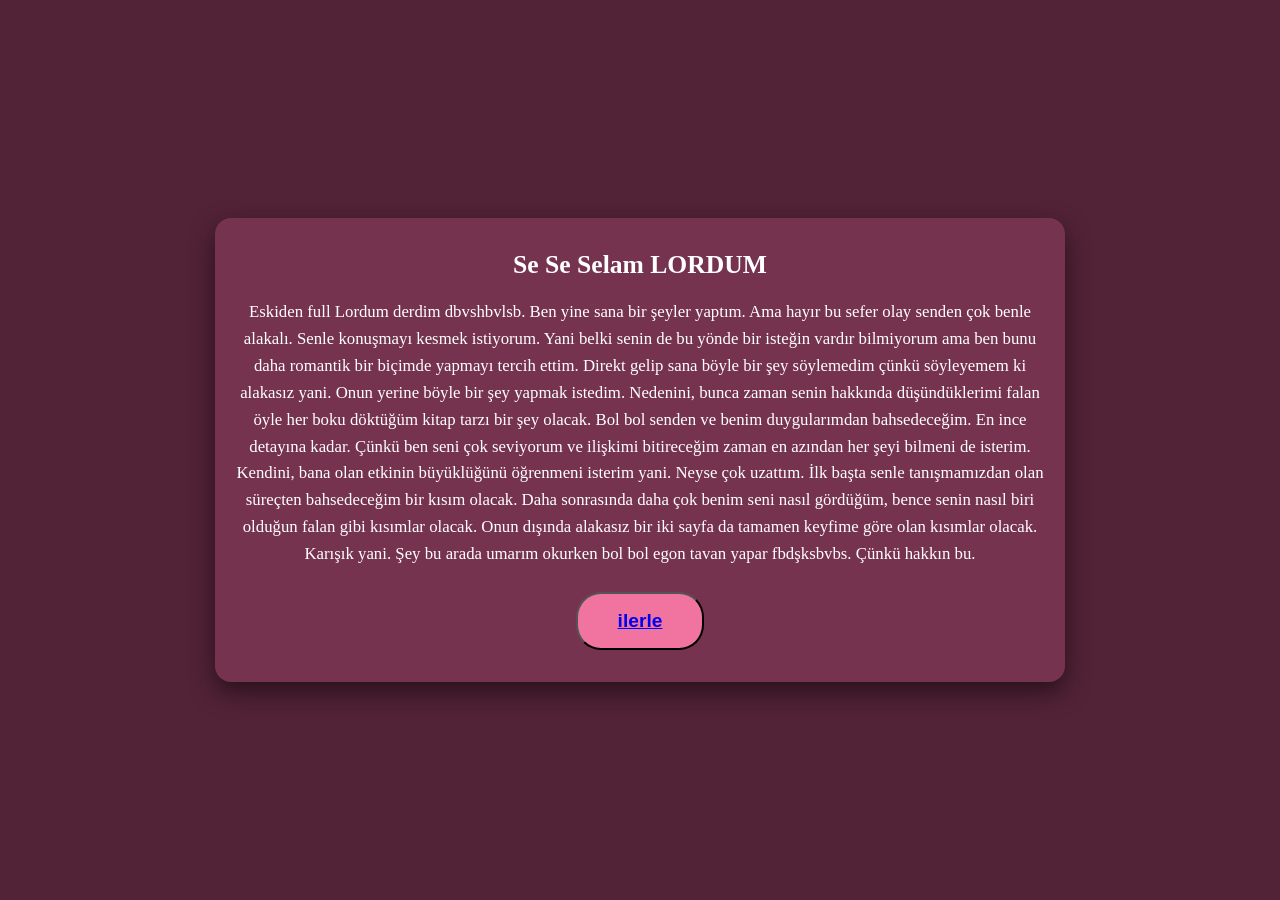
<file: index.html>
<!DOCTYPE html>
<html lang="en">
<head>
    <meta charset="UTF-8">
    <meta name="viewport" content="width=device-width, initial-scale=1.0">
    <title>Giriş</title>
    <link rel="stylesheet" href="index.css">
</head>
<body>
    <div class="main-container">
        <div class="merkez-box">
            <h1>Se Se Selam LORDUM</h1>
            <p>
                Eskiden full Lordum derdim dbvshbvlsb.
                Ben yine sana bir şeyler yaptım. Ama hayır bu sefer
                olay senden çok benle alakalı. Senle konuşmayı kesmek istiyorum.
                Yani belki senin de bu yönde bir isteğin vardır bilmiyorum ama ben 
                bunu daha romantik bir biçimde yapmayı tercih ettim. Direkt gelip sana 
                böyle bir şey söylemedim çünkü söyleyemem ki alakasız yani. Onun yerine 
                böyle bir şey yapmak istedim. Nedenini, bunca zaman senin hakkında 
                düşündüklerimi falan öyle her boku döktüğüm kitap tarzı bir şey olacak.
                Bol bol senden ve benim duygularımdan bahsedeceğim. En ince detayına kadar.
                Çünkü ben seni çok seviyorum ve ilişkimi bitireceğim zaman en azından her şeyi
                bilmeni de isterim. Kendini, bana olan etkinin büyüklüğünü öğrenmeni isterim yani.
                Neyse çok uzattım. İlk başta senle tanışmamızdan olan süreçten bahsedeceğim 
                bir kısım olacak. Daha sonrasında daha çok benim seni nasıl gördüğüm, bence senin
                nasıl biri olduğun falan gibi kısımlar olacak. Onun dışında alakasız bir iki sayfa da 
                tamamen keyfime göre olan kısımlar olacak. Karışık yani. 
                Şey bu arada umarım okurken bol bol egon tavan yapar fbdşksbvbs. Çünkü hakkın bu. 
            </p>
                <button class="devam-btn">
                    <a href="anaHikaye.html">ilerle</a>
                </button>
        </div>
    </div>
</body>
</html>
</file>
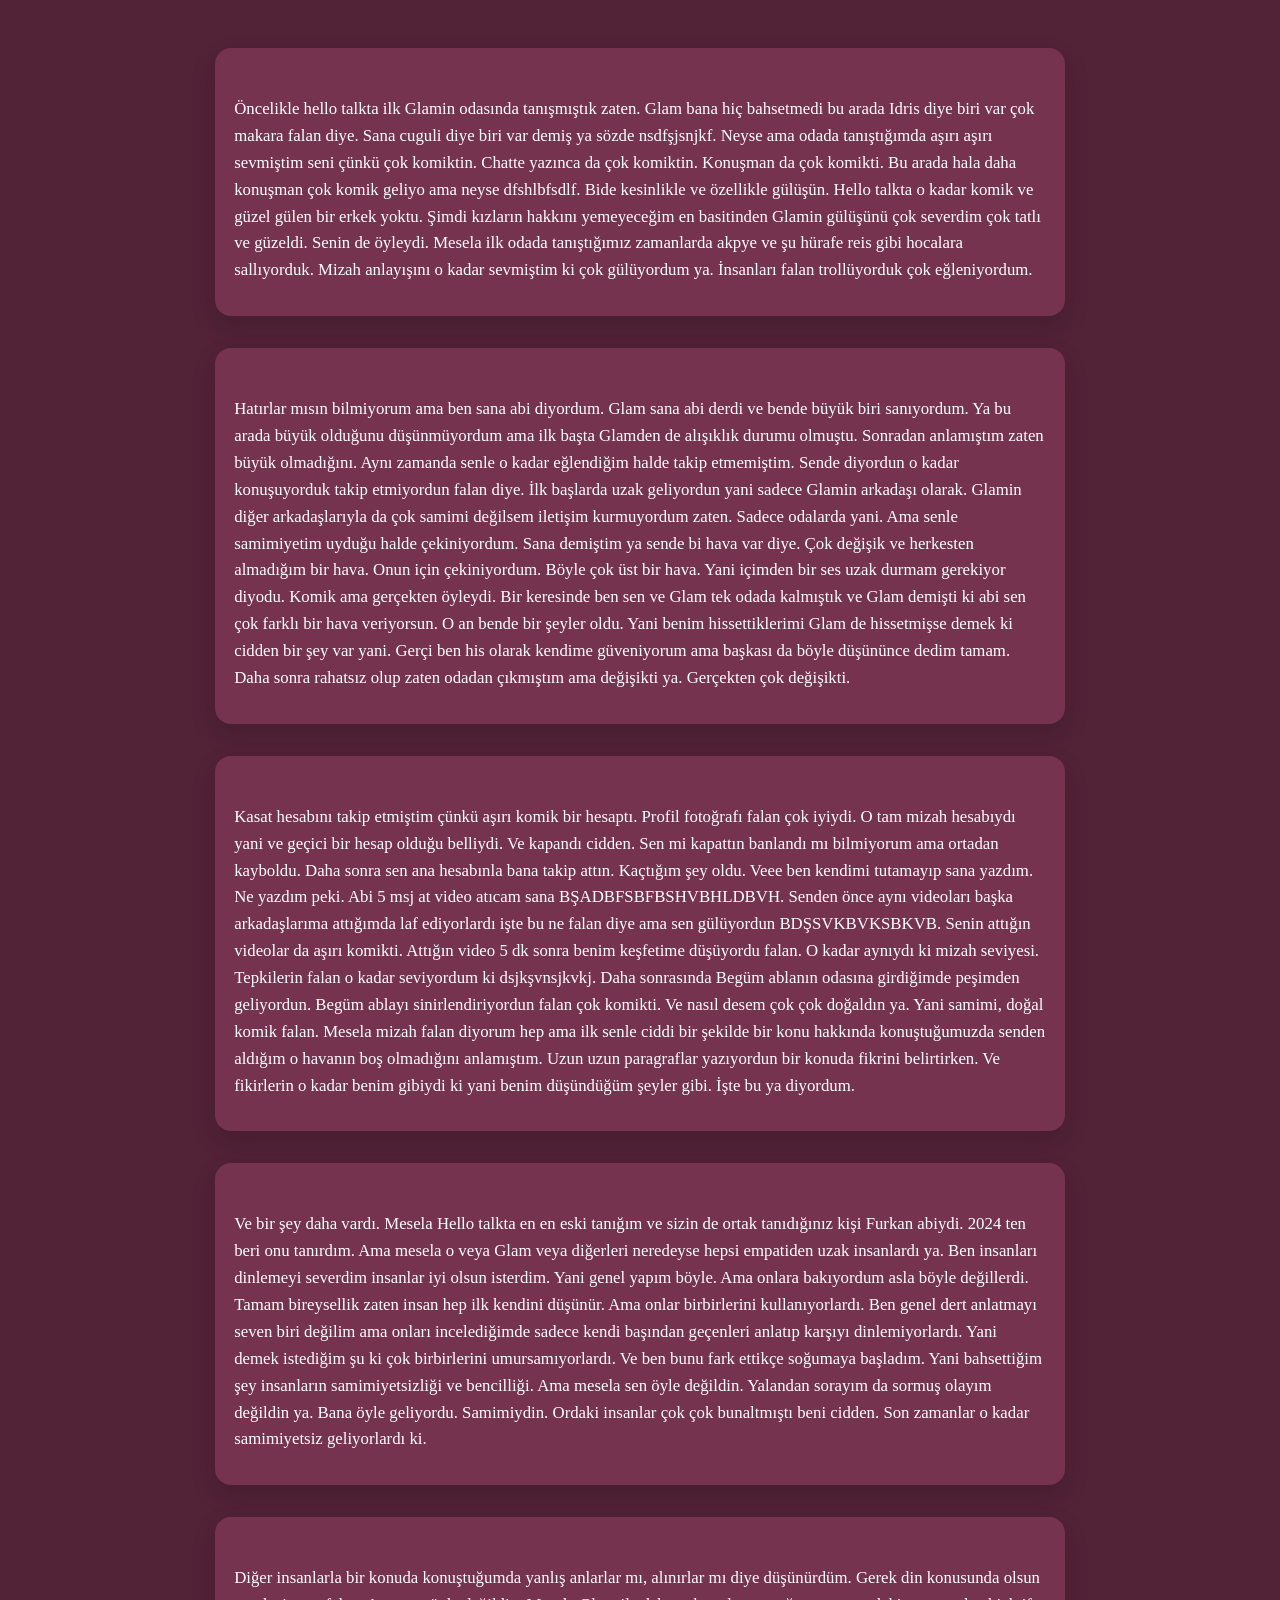
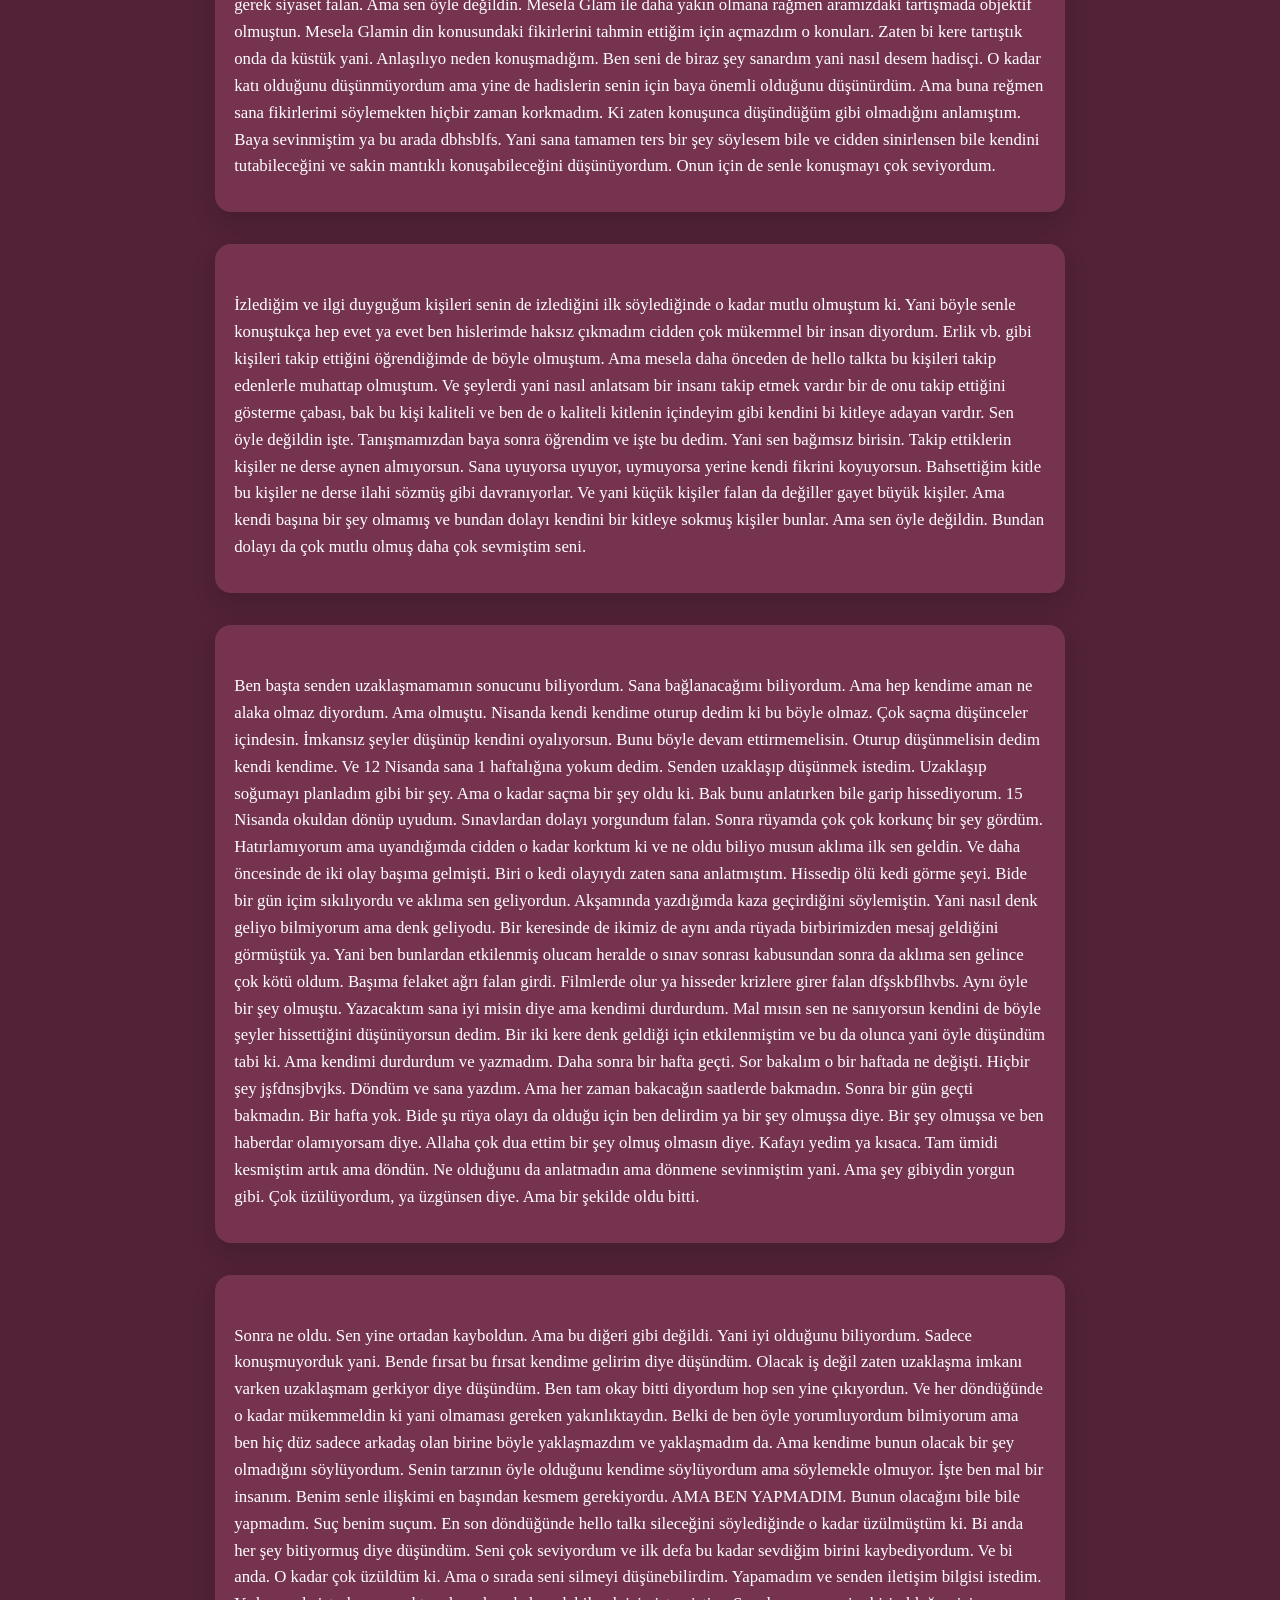
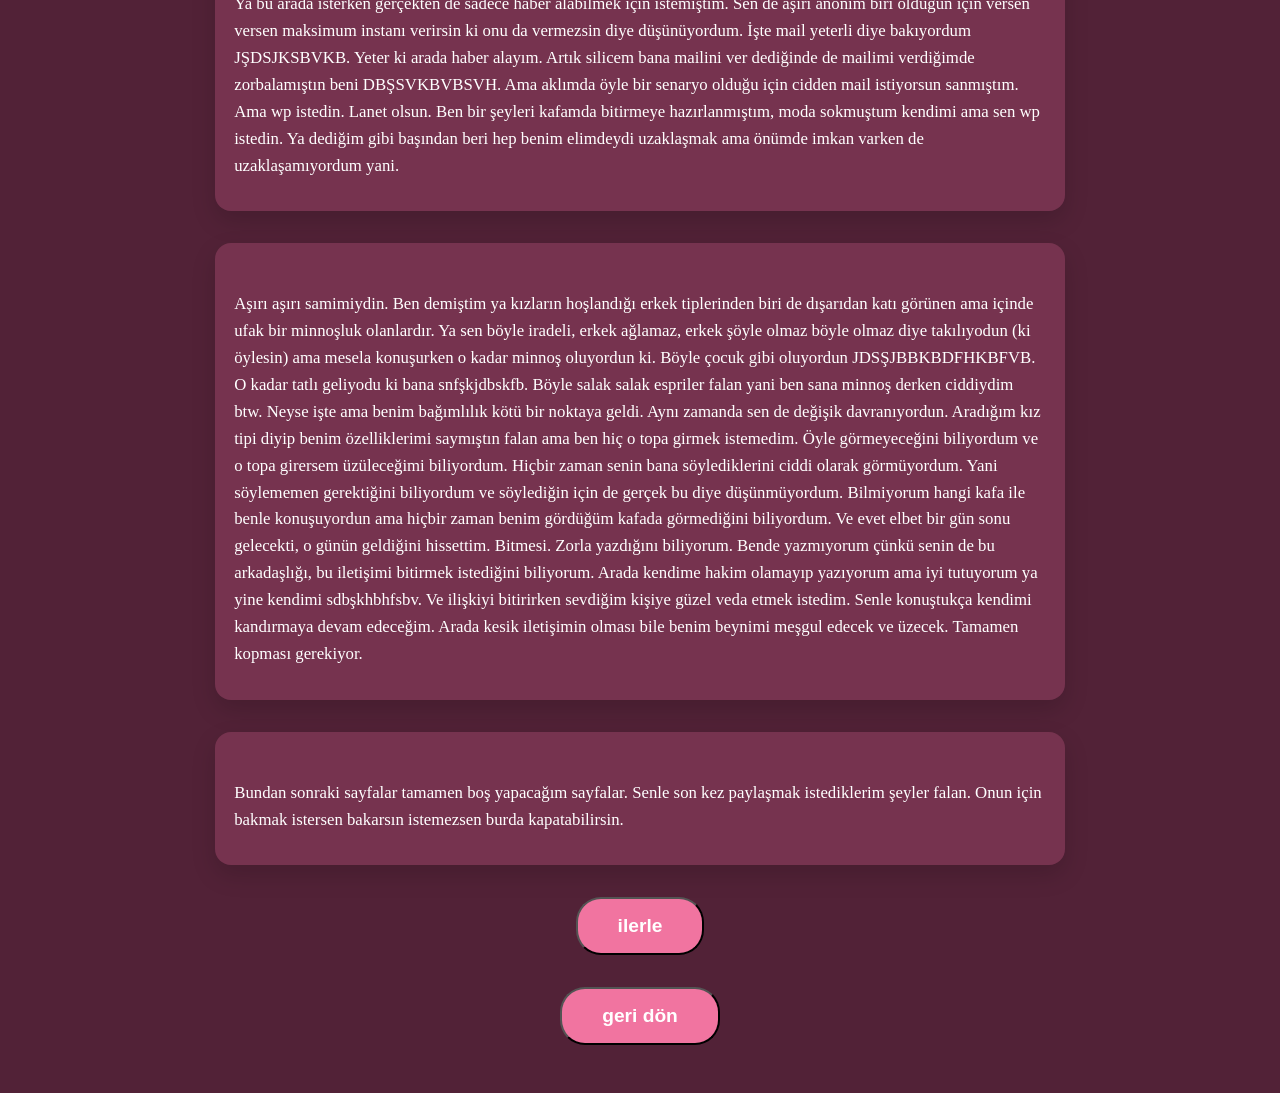
<file: anaHikaye.html>
<!DOCTYPE html>
<html lang="en">
<head>
    <meta charset="UTF-8">
    <meta name="viewport" content="width=device-width, initial-scale=1.0">
    <title>Hikaye</title>
    <link rel="stylesheet" href="anaHikaye.css">
</head>
<body>
    <div class="hikaye-sayfa">
        <div class="hikaye-box">
            <h2></h2>
            <p>
                Öncelikle hello talkta ilk Glamin odasında tanışmıştık zaten.
                Glam bana hiç bahsetmedi bu arada Idris diye biri var çok makara falan diye.
                Sana cuguli diye biri var demiş ya sözde nsdfşjsnjkf. Neyse ama odada tanıştığımda 
                aşırı aşırı sevmiştim seni çünkü çok komiktin. Chatte yazınca da çok komiktin. 
                Konuşman da çok komikti. Bu arada hala daha konuşman çok komik geliyo ama neyse dfshlbfsdlf.
                Bide kesinlikle ve özellikle gülüşün. Hello talkta o kadar komik ve güzel gülen 
                bir erkek yoktu. Şimdi kızların hakkını yemeyeceğim en basitinden Glamin gülüşünü 
                çok severdim çok tatlı ve güzeldi. Senin de öyleydi. Mesela ilk odada tanıştığımız 
                zamanlarda akpye ve şu hürafe reis gibi hocalara sallıyorduk. Mizah anlayışını o kadar
                sevmiştim ki çok gülüyordum ya. İnsanları falan trollüyorduk çok eğleniyordum.
            </p>
        </div>
        <div class="hikaye-box">
            <h2></h2>
            <p>
                Hatırlar mısın bilmiyorum ama ben sana abi diyordum. Glam sana abi derdi ve bende 
                büyük biri sanıyordum. Ya bu arada büyük olduğunu düşünmüyordum ama ilk başta Glamden de 
                alışıklık durumu olmuştu. Sonradan anlamıştım zaten büyük olmadığını. Aynı zamanda senle 
                o kadar eğlendiğim halde takip etmemiştim. Sende diyordun o kadar konuşuyorduk takip etmiyordun falan
                diye. İlk başlarda uzak geliyordun yani sadece Glamin arkadaşı olarak. Glamin diğer arkadaşlarıyla da 
                çok samimi değilsem iletişim kurmuyordum zaten. Sadece odalarda yani. Ama senle samimiyetim uyduğu halde 
                çekiniyordum. Sana demiştim ya sende bi hava var diye. Çok değişik ve herkesten almadığım bir hava. 
                Onun için çekiniyordum. Böyle çok üst bir hava. Yani içimden bir ses uzak durmam gerekiyor diyodu. Komik ama 
                gerçekten öyleydi. Bir keresinde ben sen ve Glam tek odada kalmıştık ve Glam demişti ki abi sen çok farklı bir 
                hava veriyorsun. O an bende bir şeyler oldu. Yani benim hissettiklerimi Glam de hissetmişse demek ki cidden bir 
                şey var yani. Gerçi ben his olarak kendime güveniyorum ama başkası da böyle düşününce dedim tamam. Daha sonra rahatsız
                olup zaten odadan çıkmıştım ama değişikti ya. Gerçekten çok değişikti. 
            </p>
        </div>
        <div class="hikaye-box">
            <h2></h2>
            <p>
                Kasat hesabını takip etmiştim çünkü aşırı komik bir hesaptı. Profil fotoğrafı falan çok iyiydi.
                O tam mizah hesabıydı yani ve geçici bir hesap olduğu belliydi. Ve kapandı cidden. Sen mi kapattın 
                banlandı mı bilmiyorum ama ortadan kayboldu. Daha sonra sen ana hesabınla bana takip attın. Kaçtığım şey oldu.
                Veee ben kendimi tutamayıp sana yazdım. Ne yazdım peki. Abi 5 msj at video atıcam sana BŞADBFSBFBSHVBHLDBVH.
                Senden önce aynı videoları başka arkadaşlarıma attığımda laf ediyorlardı işte bu ne falan diye ama sen
                gülüyordun BDŞSVKBVKSBKVB. Senin attığın videolar da aşırı komikti. Attığın video 5 dk sonra benim keşfetime düşüyordu falan.
                O kadar aynıydı ki mizah seviyesi. Tepkilerin falan o kadar seviyordum ki dsjkşvnsjkvkj. Daha sonrasında Begüm ablanın odasına 
                girdiğimde peşimden geliyordun. Begüm ablayı sinirlendiriyordun falan çok komikti. Ve nasıl desem 
                çok çok doğaldın ya. Yani samimi, doğal komik falan. Mesela mizah falan diyorum hep ama ilk senle ciddi bir şekilde bir konu 
                hakkında konuştuğumuzda senden aldığım o havanın boş olmadığını anlamıştım. Uzun uzun paragraflar yazıyordun bir konuda fikrini
                belirtirken. Ve fikirlerin o kadar benim gibiydi ki yani benim düşündüğüm şeyler gibi. İşte bu ya diyordum. 
            </p>
        </div>
        <div class="hikaye-box">
                <h2></h2>
                <p>
                    Ve bir şey daha vardı. Mesela Hello talkta en en eski tanığım ve sizin de ortak tanıdığınız kişi Furkan abiydi. 2024 ten beri 
                    onu tanırdım. Ama mesela o veya Glam veya diğerleri neredeyse hepsi empatiden uzak insanlardı ya. Ben insanları dinlemeyi severdim 
                    insanlar iyi olsun isterdim. Yani genel yapım böyle. Ama onlara bakıyordum asla böyle değillerdi. Tamam bireysellik zaten insan hep ilk
                    kendini düşünür. Ama onlar birbirlerini kullanıyorlardı. Ben genel dert anlatmayı seven biri değilim ama onları incelediğimde sadece 
                    kendi başından geçenleri anlatıp karşıyı dinlemiyorlardı. Yani demek istediğim şu ki çok birbirlerini umursamıyorlardı. Ve ben bunu fark ettikçe 
                    soğumaya başladım. Yani bahsettiğim şey insanların samimiyetsizliği ve bencilliği. Ama mesela sen öyle değildin. Yalandan sorayım da sormuş olayım 
                    değildin ya. Bana öyle geliyordu. Samimiydin. Ordaki insanlar çok çok bunaltmıştı beni cidden. Son zamanlar o kadar samimiyetsiz geliyorlardı ki. 
                </p>
            </div>
            <div class="hikaye-box">
                <h2></h2>
                <p>
                    Diğer insanlarla bir konuda konuştuğumda yanlış anlarlar mı, alınırlar mı diye düşünürdüm. Gerek din konusunda olsun gerek siyaset falan.
                    Ama sen öyle değildin. Mesela Glam ile daha yakın olmana rağmen aramızdaki tartışmada objektif olmuştun. Mesela Glamin din konusundaki 
                    fikirlerini tahmin ettiğim için açmazdım o konuları. Zaten bi kere tartıştık onda da küstük yani. Anlaşılıyo neden konuşmadığım. Ben seni de 
                    biraz şey sanardım yani nasıl desem hadisçi. O kadar katı olduğunu düşünmüyordum ama yine de hadislerin senin için baya önemli olduğunu düşünürdüm.
                    Ama buna reğmen sana fikirlerimi söylemekten hiçbir zaman korkmadım. Ki zaten konuşunca düşündüğüm gibi olmadığını anlamıştım. Baya sevinmiştim ya bu arada dbhsblfs.
                    Yani sana tamamen ters bir şey söylesem bile ve cidden sinirlensen bile kendini tutabileceğini ve sakin mantıklı konuşabileceğini düşünüyordum.
                    Onun için de senle konuşmayı çok seviyordum.  
                </p>
            </div>
            <div class="hikaye-box">
                <h2></h2>
                <p>
                    İzlediğim ve ilgi duyguğum kişileri senin de izlediğini ilk söylediğinde o kadar mutlu olmuştum ki. Yani böyle senle konuştukça hep evet ya evet ben 
                    hislerimde haksız çıkmadım cidden çok mükemmel bir insan diyordum. Erlik vb. gibi kişileri takip ettiğini öğrendiğimde de böyle olmuştum. 
                    Ama mesela daha önceden de hello talkta bu kişileri takip edenlerle muhattap olmuştum. Ve şeylerdi yani nasıl anlatsam bir insanı takip etmek vardır bir de 
                    onu takip ettiğini gösterme çabası, bak bu kişi kaliteli ve ben de o kaliteli kitlenin içindeyim gibi kendini bi kitleye adayan vardır. Sen öyle değildin işte. 
                    Tanışmamızdan baya sonra öğrendim ve işte bu dedim. Yani sen bağımsız birisin. Takip ettiklerin kişiler ne derse aynen almıyorsun. Sana uyuyorsa uyuyor, uymuyorsa
                    yerine kendi fikrini koyuyorsun. Bahsettiğim kitle bu kişiler ne derse ilahi sözmüş gibi davranıyorlar. Ve yani küçük kişiler falan da değiller gayet büyük kişiler. 
                    Ama kendi başına bir şey olmamış ve bundan dolayı kendini bir kitleye sokmuş kişiler bunlar. Ama sen öyle değildin. Bundan dolayı da çok mutlu olmuş daha çok sevmiştim seni.
                </p>
            </div>
            <div class="hikaye-box">
                <h2></h2>
                <p>
                    Ben başta senden uzaklaşmamamın sonucunu biliyordum. Sana bağlanacağımı biliyordum. Ama hep kendime aman ne alaka olmaz diyordum. Ama olmuştu. Nisanda kendi kendime oturup 
                    dedim ki bu böyle olmaz. Çok saçma düşünceler içindesin. İmkansız şeyler düşünüp kendini oyalıyorsun. Bunu böyle devam ettirmemelisin. Oturup düşünmelisin dedim kendi kendime.
                    Ve 12 Nisanda sana 1 haftalığına yokum dedim. Senden uzaklaşıp düşünmek istedim. Uzaklaşıp soğumayı planladım gibi bir şey. Ama o kadar saçma bir şey oldu ki. Bak bunu anlatırken
                    bile garip hissediyorum. 15 Nisanda okuldan dönüp uyudum. Sınavlardan dolayı yorgundum falan. Sonra rüyamda çok çok korkunç bir şey gördüm. Hatırlamıyorum ama uyandığımda cidden o kadar korktum ki
                    ve ne oldu biliyo musun aklıma ilk sen geldin. Ve daha öncesinde de iki olay başıma gelmişti. Biri o kedi olayıydı zaten sana anlatmıştım. Hissedip ölü kedi görme şeyi. Bide bir gün 
                    içim sıkılıyordu ve aklıma sen geliyordun. Akşamında yazdığımda kaza geçirdiğini söylemiştin. Yani nasıl denk geliyo bilmiyorum ama denk geliyodu. Bir keresinde de ikimiz de aynı anda 
                    rüyada birbirimizden mesaj geldiğini görmüştük ya. Yani ben bunlardan etkilenmiş olucam heralde o sınav sonrası kabusundan sonra da aklıma sen gelince çok kötü oldum. Başıma felaket ağrı
                    falan girdi. Filmlerde olur ya hisseder krizlere girer falan dfşskbflhvbs. Aynı öyle bir şey olmuştu. Yazacaktım sana iyi misin diye ama kendimi durdurdum. Mal mısın sen ne sanıyorsun
                    kendini de böyle şeyler hissettiğini düşünüyorsun dedim. Bir iki kere denk geldiği için etkilenmiştim ve bu da olunca yani öyle düşündüm tabi ki. Ama kendimi durdurdum ve yazmadım. Daha sonra
                    bir hafta geçti. Sor bakalım o bir haftada ne değişti. Hiçbir şey jşfdnsjbvjks. Döndüm ve sana yazdım. Ama her zaman bakacağın saatlerde bakmadın. Sonra bir gün geçti bakmadın. Bir hafta yok. 
                    Bide şu rüya olayı da olduğu için ben delirdim ya bir şey olmuşsa diye. Bir şey olmuşsa ve ben haberdar olamıyorsam diye. Allaha çok dua ettim bir şey olmuş olmasın diye. Kafayı yedim ya kısaca.
                    Tam ümidi kesmiştim artık ama döndün. Ne olduğunu da anlatmadın ama dönmene sevinmiştim yani. Ama şey gibiydin yorgun gibi. Çok üzülüyordum, ya üzgünsen diye. Ama bir şekilde oldu bitti. 
                </p>
            </div>
            <div class="hikaye-box">
                <h2></h2>
                <p>
                    Sonra ne oldu. Sen yine ortadan kayboldun. Ama bu diğeri gibi değildi. Yani iyi olduğunu biliyordum. Sadece konuşmuyorduk yani. Bende fırsat bu fırsat 
                    kendime gelirim diye düşündüm. Olacak iş değil zaten uzaklaşma imkanı varken uzaklaşmam gerkiyor diye düşündüm. Ben tam okay bitti diyordum hop sen yine çıkıyordun. Ve her döndüğünde o kadar 
                    mükemmeldin ki yani olmaması gereken yakınlıktaydın. Belki de ben öyle yorumluyordum bilmiyorum ama ben hiç düz sadece arkadaş olan birine böyle yaklaşmazdım ve yaklaşmadım da. 
                    Ama kendime bunun olacak bir şey olmadığını söylüyordum. Senin tarzının öyle olduğunu kendime söylüyordum ama söylemekle olmuyor. İşte ben mal bir insanım. Benim senle ilişkimi en başından
                    kesmem gerekiyordu. AMA BEN YAPMADIM. Bunun olacağını bile bile yapmadım. Suç benim suçum. En son döndüğünde hello talkı sileceğini söylediğinde o kadar üzülmüştüm ki. Bi anda her şey bitiyormuş
                    diye düşündüm. Seni çok seviyordum ve ilk defa bu kadar sevdiğim birini kaybediyordum. Ve bi anda. O kadar çok üzüldüm ki. Ama o sırada seni silmeyi düşünebilirdim. Yapamadım ve senden iletişim bilgisi
                    istedim. Ya bu arada isterken gerçekten de sadece haber alabilmek için istemiştim. Sen de aşırı anonim biri olduğun için versen versen maksimum instanı verirsin ki onu da vermezsin diye düşünüyordum. İşte mail
                    yeterli diye bakıyordum JŞDSJKSBVKB. Yeter ki arada haber alayım. Artık silicem bana mailini ver dediğinde de mailimi verdiğimde zorbalamıştın beni DBŞSVKBVBSVH. Ama aklımda öyle bir senaryo olduğu için cidden mail istiyorsun sanmıştım.
                    Ama wp istedin. Lanet olsun. Ben bir şeyleri kafamda bitirmeye hazırlanmıştım, moda sokmuştum kendimi ama sen wp istedin. Ya dediğim gibi başından beri hep benim elimdeydi uzaklaşmak ama önümde imkan varken de uzaklaşamıyordum yani.
                </p>
            </div>
            <div class="hikaye-box">
                <h2></h2>
                <p>
                    Aşırı aşırı samimiydin. Ben demiştim ya kızların hoşlandığı erkek tiplerinden biri de dışarıdan katı görünen ama içinde ufak bir minnoşluk olanlardır.
                    Ya sen böyle iradeli, erkek ağlamaz, erkek şöyle olmaz böyle olmaz diye takılıyodun (ki öylesin) ama mesela konuşurken o kadar minnoş oluyordun ki. Böyle çocuk gibi oluyordun JDSŞJBBKBDFHKBFVB. 
                    O kadar tatlı geliyodu ki bana snfşkjdbskfb. Böyle salak salak espriler falan yani ben sana minnoş derken ciddiydim btw.
                    Neyse işte ama benim bağımlılık kötü bir noktaya geldi. Aynı zamanda sen de değişik davranıyordun. Aradığım kız tipi diyip benim özelliklerimi saymıştın falan ama ben hiç o topa girmek istemedim. Öyle görmeyeceğini 
                    biliyordum ve o topa girersem üzüleceğimi biliyordum. Hiçbir zaman senin bana söylediklerini ciddi olarak görmüyordum. Yani söylememen gerektiğini biliyordum ve söylediğin için de gerçek bu diye düşünmüyordum. 
                    Bilmiyorum hangi kafa ile benle konuşuyordun ama hiçbir zaman benim gördüğüm kafada görmediğini biliyordum. Ve evet elbet bir gün sonu gelecekti, o günün geldiğini hissettim. Bitmesi. Zorla yazdığını biliyorum. Bende yazmıyorum
                    çünkü senin de bu arkadaşlığı, bu iletişimi bitirmek istediğini biliyorum. Arada kendime hakim olamayıp yazıyorum ama iyi tutuyorum ya yine kendimi sdbşkhbhfsbv. Ve ilişkiyi bitirirken sevdiğim kişiye güzel veda etmek istedim. 
                    Senle konuştukça kendimi kandırmaya devam edeceğim. Arada kesik iletişimin olması bile benim beynimi meşgul edecek ve üzecek. Tamamen kopması gerekiyor. 
                </p>
            </div>
            <div class="hikaye-box">
                <h2></h2>
                <p>
                    Bundan sonraki sayfalar tamamen boş yapacağım sayfalar. Senle son kez paylaşmak istediklerim şeyler falan. Onun için bakmak istersen bakarsın istemezsen burda kapatabilirsin.
                </p>
            </div>

        <button class="devam-btn">
            <a href="tavsiyeler.html">ilerle</a>
        </button>
        <button class="geri-btn">
            <a href="index.html">geri dön</a>
        </button>

    </div>
</body>
</html>
</file>
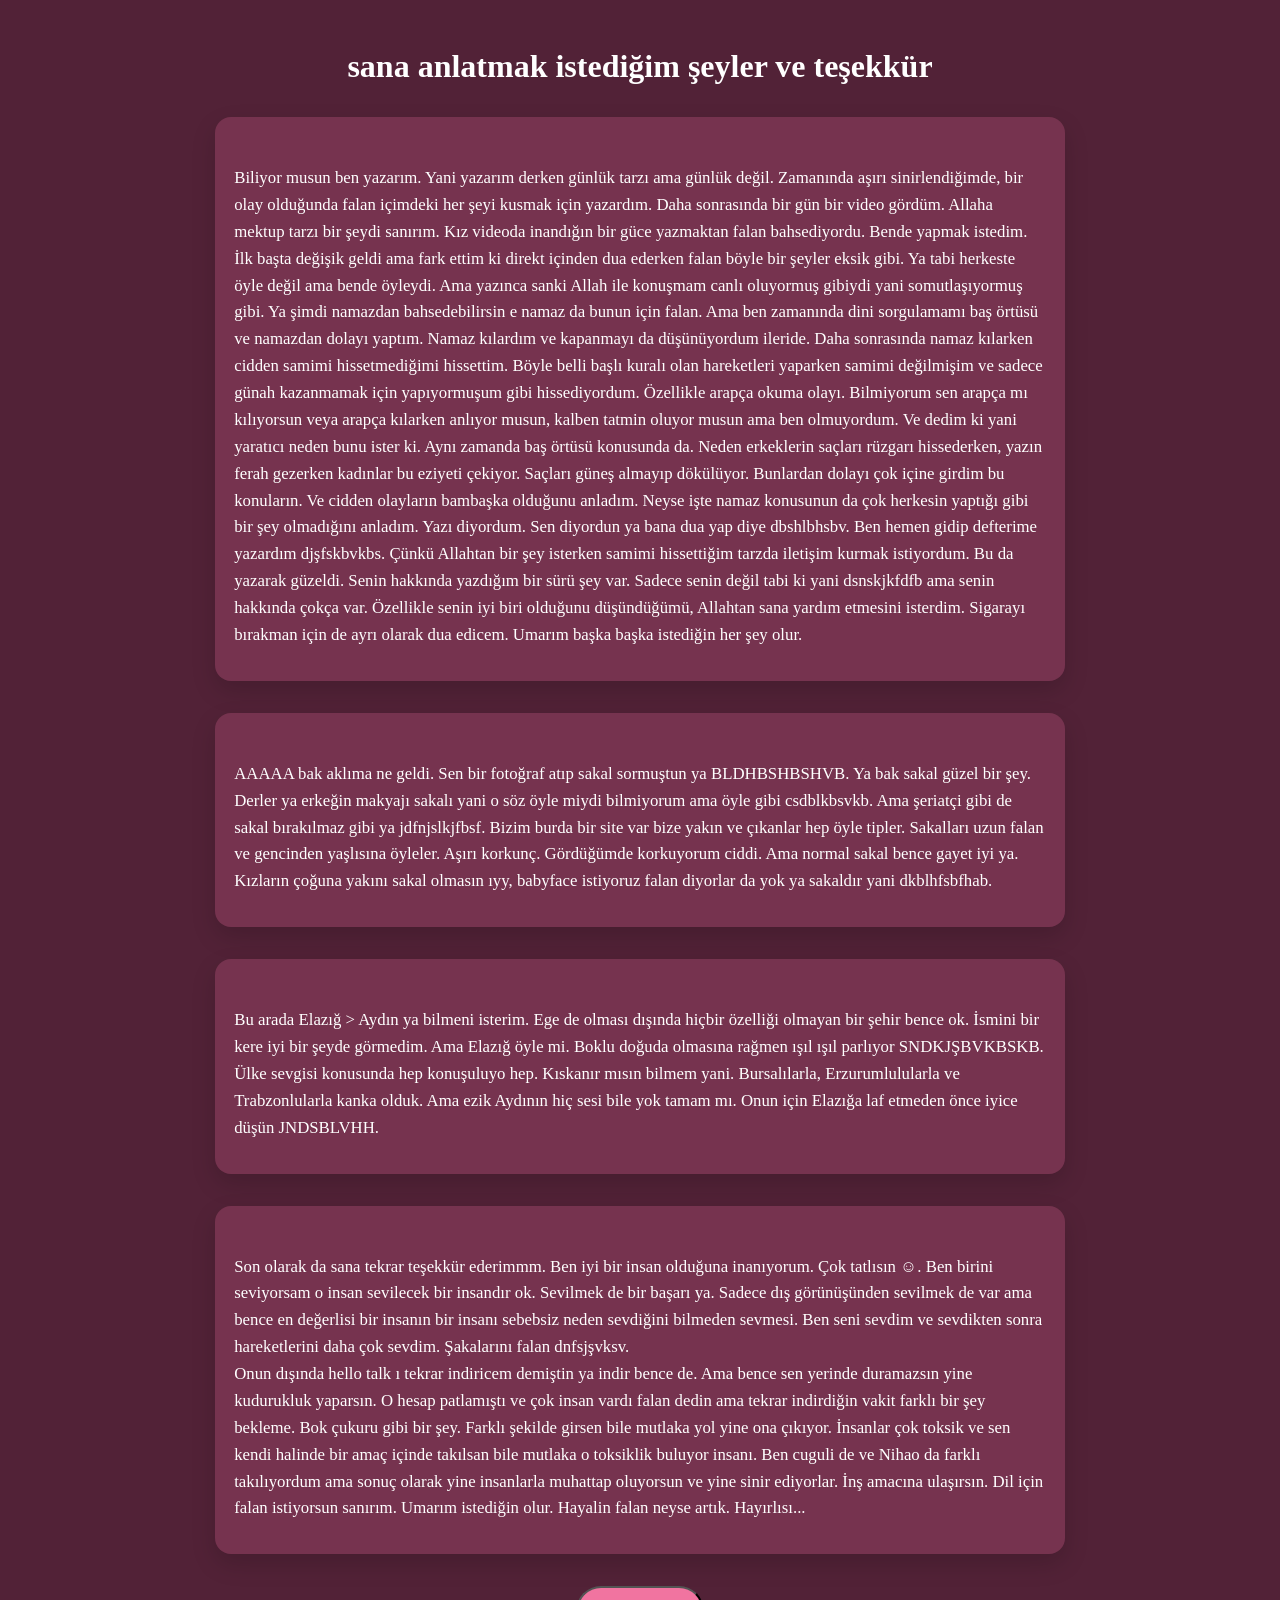
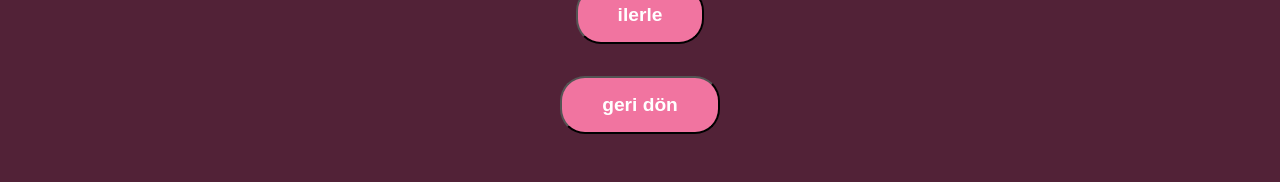
<file: anlatamadiklarim.html>
<!DOCTYPE html>
<html lang="en">
<head>
    <meta charset="UTF-8">
    <meta name="viewport" content="width=device-width, initial-scale=1.0">
    <title>anlatmalık</title>
    <link rel="stylesheet" href="anlatamadiklarim.css">
</head>
<body>
    <div class="hikaye-sayfa">
        <h1>sana anlatmak istediğim şeyler ve teşekkür</h1>
        <div class="hikaye-box">
            <h2></h2>
            <p>
                Biliyor musun ben yazarım. Yani yazarım derken günlük tarzı ama günlük değil.
                Zamanında aşırı sinirlendiğimde, bir olay olduğunda falan içimdeki her şeyi 
                kusmak için yazardım. Daha sonrasında bir gün bir video gördüm. Allaha mektup tarzı 
                bir şeydi sanırım. Kız videoda inandığın bir güce yazmaktan falan bahsediyordu.
                Bende yapmak istedim. İlk başta değişik geldi ama fark ettim ki direkt içinden dua ederken
                falan böyle bir şeyler eksik gibi. Ya tabi herkeste öyle değil ama bende öyleydi. Ama yazınca
                sanki Allah ile konuşmam canlı oluyormuş gibiydi yani somutlaşıyormuş gibi. Ya şimdi namazdan 
                bahsedebilirsin e namaz da bunun için falan. Ama ben zamanında dini sorgulamamı baş örtüsü ve 
                namazdan dolayı yaptım. Namaz kılardım ve kapanmayı da düşünüyordum ileride. Daha sonrasında 
                namaz kılarken cidden samimi hissetmediğimi hissettim. Böyle belli başlı kuralı olan hareketleri
                yaparken samimi değilmişim ve sadece günah kazanmamak için yapıyormuşum gibi hissediyordum. 
                Özellikle arapça okuma olayı. Bilmiyorum sen arapça mı kılıyorsun veya arapça kılarken anlıyor musun,
                kalben tatmin oluyor musun ama ben olmuyordum. Ve dedim ki yani yaratıcı neden bunu ister ki. 
                Aynı zamanda baş örtüsü konusunda da. Neden erkeklerin saçları rüzgarı hissederken, yazın ferah 
                gezerken kadınlar bu eziyeti çekiyor. Saçları güneş almayıp dökülüyor. Bunlardan dolayı 
                çok içine girdim bu konuların. Ve cidden olayların bambaşka olduğunu anladım. Neyse işte namaz konusunun
                da çok herkesin yaptığı gibi bir şey olmadığını anladım. Yazı diyordum. Sen diyordun ya bana dua yap diye dbshlbhsbv.
                Ben hemen gidip defterime yazardım djşfskbvkbs. Çünkü Allahtan bir şey isterken samimi hissettiğim 
                tarzda iletişim kurmak istiyordum. Bu da yazarak güzeldi. Senin hakkında yazdığım bir sürü şey var. 
                Sadece senin değil tabi ki yani dsnskjkfdfb ama senin hakkında çokça var. Özellikle senin iyi biri 
                olduğunu düşündüğümü, Allahtan sana yardım etmesini isterdim. Sigarayı bırakman için de ayrı olarak 
                dua edicem. Umarım başka başka istediğin her şey olur.
            </p>
        </div>
        <div class="hikaye-box">
            <h2></h2>
            <p>
                AAAAA bak aklıma ne geldi. Sen bir fotoğraf atıp sakal sormuştun ya BLDHBSHBSHVB. Ya bak sakal güzel 
                bir şey. Derler ya erkeğin makyajı sakalı yani o söz öyle miydi bilmiyorum ama öyle gibi csdblkbsvkb. 
                Ama şeriatçi gibi de sakal bırakılmaz gibi ya jdfnjslkjfbsf. Bizim burda bir site var bize yakın ve çıkanlar
                hep öyle tipler. Sakalları uzun falan ve gencinden yaşlısına öyleler. Aşırı korkunç. Gördüğümde korkuyorum ciddi.
                Ama normal sakal bence gayet iyi ya. Kızların çoğuna yakını sakal olmasın ıyy, babyface istiyoruz falan
                diyorlar da yok ya sakaldır yani dkblhfsbfhab. 
            </p>
        </div>
        <div class="hikaye-box">
            <h2></h2>
            <p>
                Bu arada Elazığ > Aydın ya bilmeni isterim. Ege de olması dışında hiçbir özelliği olmayan bir şehir bence ok. 
                İsmini bir kere iyi bir şeyde görmedim. Ama Elazığ öyle mi. Boklu doğuda olmasına rağmen ışıl ışıl parlıyor SNDKJŞBVKBSKB.
                Ülke sevgisi konusunda hep konuşuluyo hep. Kıskanır mısın bilmem yani. Bursalılarla, Erzurumlulularla ve Trabzonlularla kanka
                olduk. Ama ezik Aydının hiç sesi bile yok tamam mı. Onun için Elazığa laf etmeden önce iyice düşün JNDSBLVHH.
            </p>
        </div>
        <div class="hikaye-box">
                <h2></h2>
                <p>
                    Son olarak da sana tekrar teşekkür ederimmm. Ben iyi bir insan olduğuna inanıyorum. Çok tatlısın ☺️. Ben birini seviyorsam o insan 
                    sevilecek bir insandır ok. Sevilmek de bir başarı ya. Sadece dış görünüşünden sevilmek de var ama bence en değerlisi bir insanın bir insanı 
                    sebebsiz neden sevdiğini bilmeden sevmesi. Ben seni sevdim ve sevdikten sonra hareketlerini daha çok sevdim. Şakalarını falan dnfsjşvksv. <br>
                    Onun dışında hello talk ı tekrar indiricem demiştin ya indir bence de. Ama bence sen yerinde duramazsın yine kudurukluk yaparsın. 
                    O hesap patlamıştı ve çok insan vardı falan dedin ama tekrar indirdiğin vakit farklı bir şey bekleme. Bok çukuru gibi
                    bir şey. Farklı şekilde girsen bile mutlaka yol yine ona çıkıyor. İnsanlar çok toksik ve sen kendi halinde bir amaç içinde 
                    takılsan bile mutlaka o toksiklik buluyor insanı. Ben cuguli de ve Nihao da farklı takılıyordum ama sonuç olarak yine insanlarla 
                    muhattap oluyorsun ve yine sinir ediyorlar. İnş amacına ulaşırsın. Dil için falan istiyorsun sanırım. Umarım istediğin olur.
                    Hayalin falan neyse artık. Hayırlısı... <br>
                </p>
            </div>
            

        <button class="devam-btn">
            <a href="arsiv.html">ilerle</a>
        </button>
        <button class="geri-btn">
            <a href="tavsiyeler.html">geri dön</a>
        </button>

    </div>
</body>
</html>



<!--
anlatmak istediğim olaylar
-->
</file>
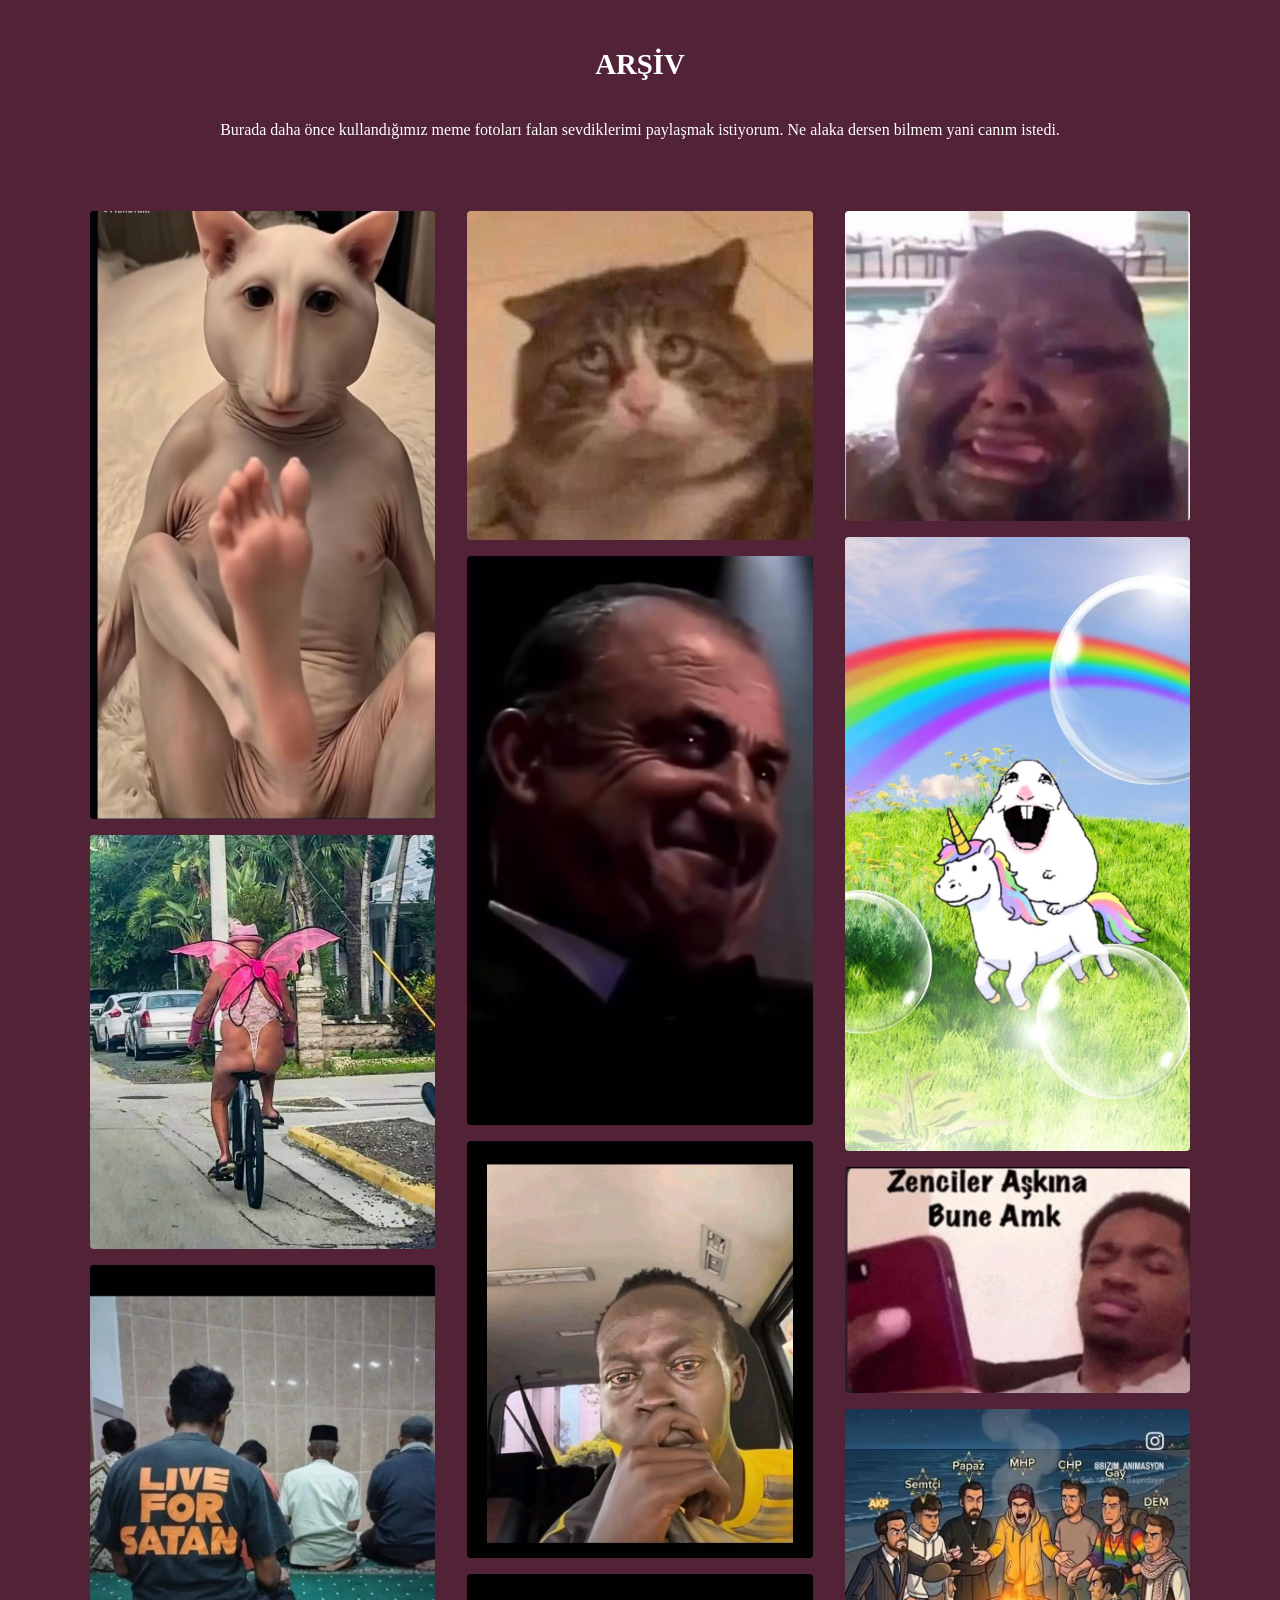
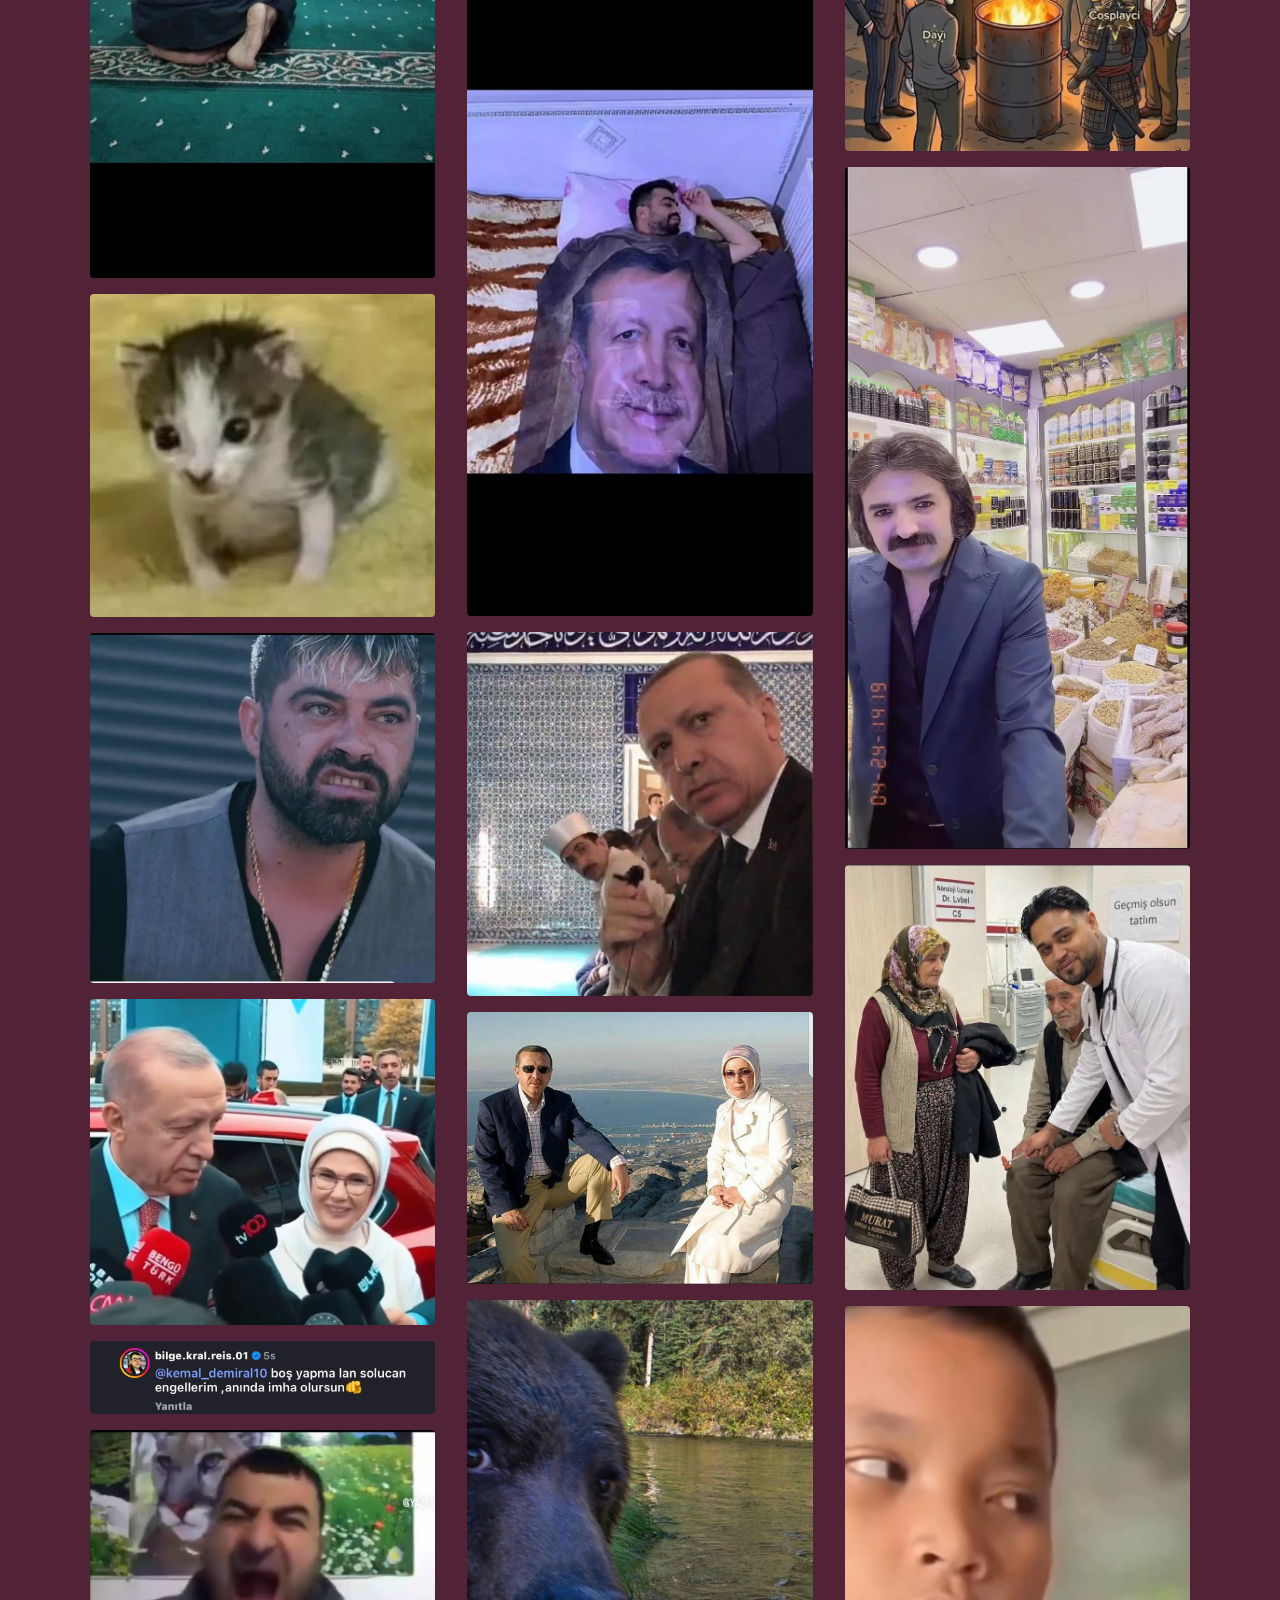
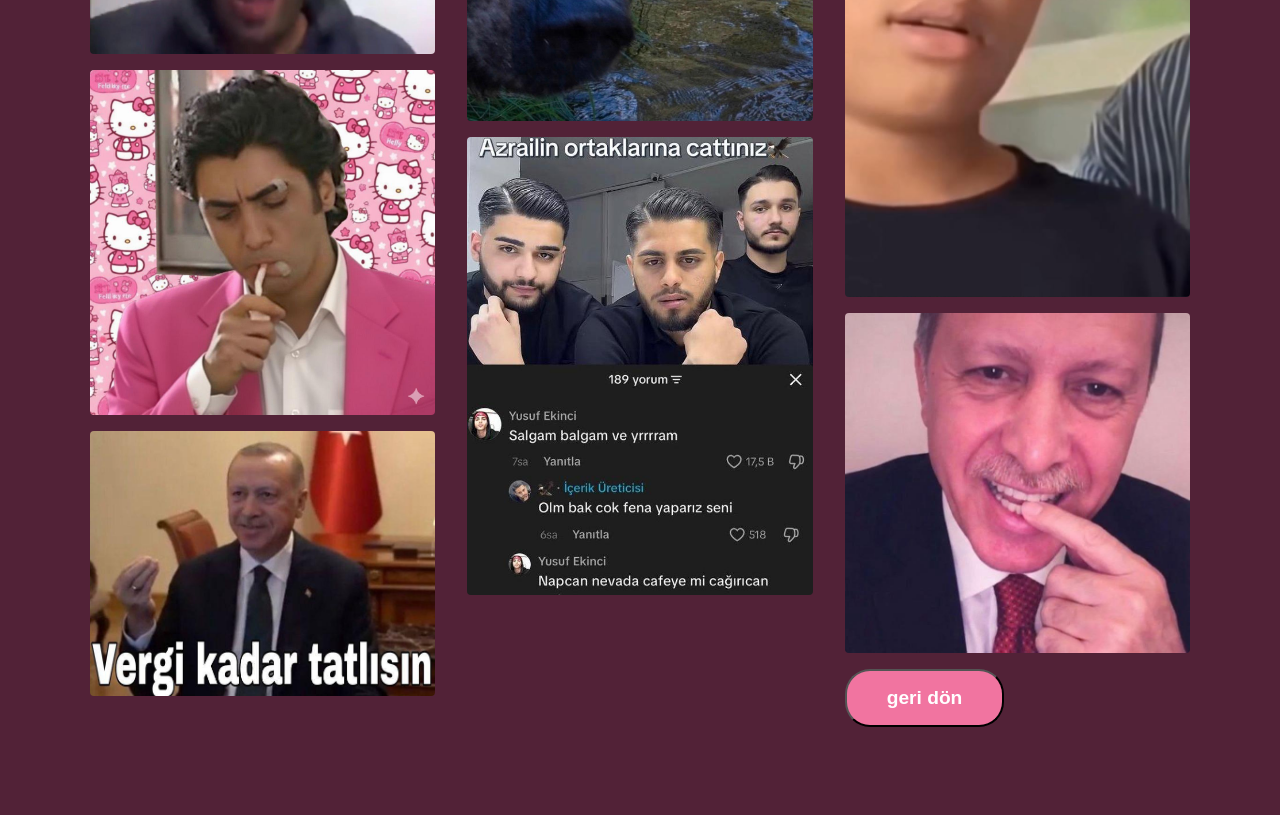
<file: arsiv.html>
<!DOCTYPE html>
<html lang="en">
<head>
    <meta charset="UTF-8">
    <meta name="viewport" content="width=device-width, initial-scale=1.0">
    <title>arşiv</title>
    <link rel="stylesheet" href="arsiv.css">
</head>
<body>
    <div class="mizah-sayfa">
        <h1 class="sayfa-baslik">ARŞİV</h1>
        <p class="alt-baslik">Burada daha önce kullandığımız meme fotoları falan sevdiklerimi
            paylaşmak istiyorum. Ne alaka dersen bilmem yani canım istedi. 
        </p>

        <div class="galeri-grid">

        <div class="meme-kart">
            <img src="images/1.jpeg" class="medya">
            <div class="kart-aciklama">
                <p>

                </p>
            </div>
        </div>
        <div class="meme-kart">
            <img src="images/2.jpeg" class="medya">
            <div class="kart-aciklama">
                <p>

                </p>
            </div>
        </div>
        <div class="meme-kart">
            <img src="images/3.jpeg" class="medya">
            <div class="kart-aciklama">
                <p>

                </p>
            </div>
        </div>
        <div class="meme-kart">
            <img src="images/4.jpeg" class="medya">
            <div class="kart-aciklama">
                <p>

                </p>
            </div>
        </div>
        <div class="meme-kart">
            <img src="images/5.jpeg" class="medya">
            <div class="kart-aciklama">
                <p>

                </p>
            </div>
        </div>
        <div class="meme-kart">
            <img src="images/6.jpeg" class="medya">
            <div class="kart-aciklama">
                <p>

                </p>
            </div>
        </div>
        <div class="meme-kart">
            <img src="images/7.jpeg" class="medya">
            <div class="kart-aciklama">
                <p>

                </p>
            </div>
        </div>
        <div class="meme-kart">
            <img src="images/8.jpeg" class="medya">
            <div class="kart-aciklama">
                <p>

                </p>
            </div>
        </div>
        <div class="meme-kart">
            <img src="images/9.jpeg" class="medya">
            <div class="kart-aciklama">
                <p>

                </p>
            </div>
        </div>
        <div class="meme-kart">
            <img src="images/10.jpeg" class="medya">
            <div class="kart-aciklama">
                <p>

                </p>
            </div>
        </div>
        <div class="meme-kart">
            <img src="images/11.jpeg" class="medya">
            <div class="kart-aciklama">
                <p>

                </p>
            </div>
        </div>
        <div class="meme-kart">
            <img src="images/12.jpeg" class="medya">
            <div class="kart-aciklama">
                <p>

                </p>
            </div>
        </div>
        <div class="meme-kart">
            <img src="images/13.jpeg" class="medya">
            <div class="kart-aciklama">
                <p>

                </p>
            </div>
        </div>
        <div class="meme-kart">
            <img src="images/14.jpeg" class="medya">
            <div class="kart-aciklama">
                <p>

                </p>
            </div>
        </div>
        <div class="meme-kart">
            <img src="images/15.jpeg" class="medya">
            <div class="kart-aciklama">
                <p>

                </p>
            </div>
        </div>
        <div class="meme-kart">
            <img src="images/16.jpeg" class="medya">
            <div class="kart-aciklama">
                <p>

                </p>
            </div>
        </div>
        <div class="meme-kart">
            <img src="images/17.jpeg" class="medya">
            <div class="kart-aciklama">
                <p>

                </p>
            </div>
        </div>
        <div class="meme-kart">
            <img src="images/18.jpeg" class="medya">
            <div class="kart-aciklama">
                <p>

                </p>
            </div>
        </div>
        <div class="meme-kart">
            <img src="images/19.jpeg" class="medya">
            <div class="kart-aciklama">
                <p>

                </p>
            </div>
        </div>
        <div class="meme-kart">
            <img src="images/20.jpeg" class="medya">
            <div class="kart-aciklama">
                <p>

                </p>
            </div>
        </div>
        <div class="meme-kart">
            <img src="images/21.jpeg" class="medya">
            <div class="kart-aciklama">
                <p>

                </p>
            </div>
        </div>
        <div class="meme-kart">
            <img src="images/22.jpeg" class="medya">
            <div class="kart-aciklama">
                <p>

                </p>
            </div>
        </div>
        <div class="meme-kart">
            <img src="images/23.jpeg" class="medya">
            <div class="kart-aciklama">
                <p>

                </p>
            </div>
        </div>
        <div class="meme-kart">
            <img src="images/24.jpeg" class="medya">
            <div class="kart-aciklama">
                <p>

                </p>
            </div>
        </div>
        <div class="meme-kart">
            <img src="images/25.jpeg" class="medya">
            <div class="kart-aciklama">
                <p>

                </p>
            </div>
        </div>
        <div class="meme-kart">
            <img src="images/26.jpeg" class="medya">
            <div class="kart-aciklama">
                <p>

                </p>
            </div>
        </div>

       <!-- <button class="devam-btn">
            <a href="anlatamadiklarim.html">ilerle</a>
        </button>
        -->
        <button class="geri-btn">
            <a href="anlatamadiklarim.html">geri dön</a>
        </button>

        </div>
    </div>
</body>
</html>
</file>
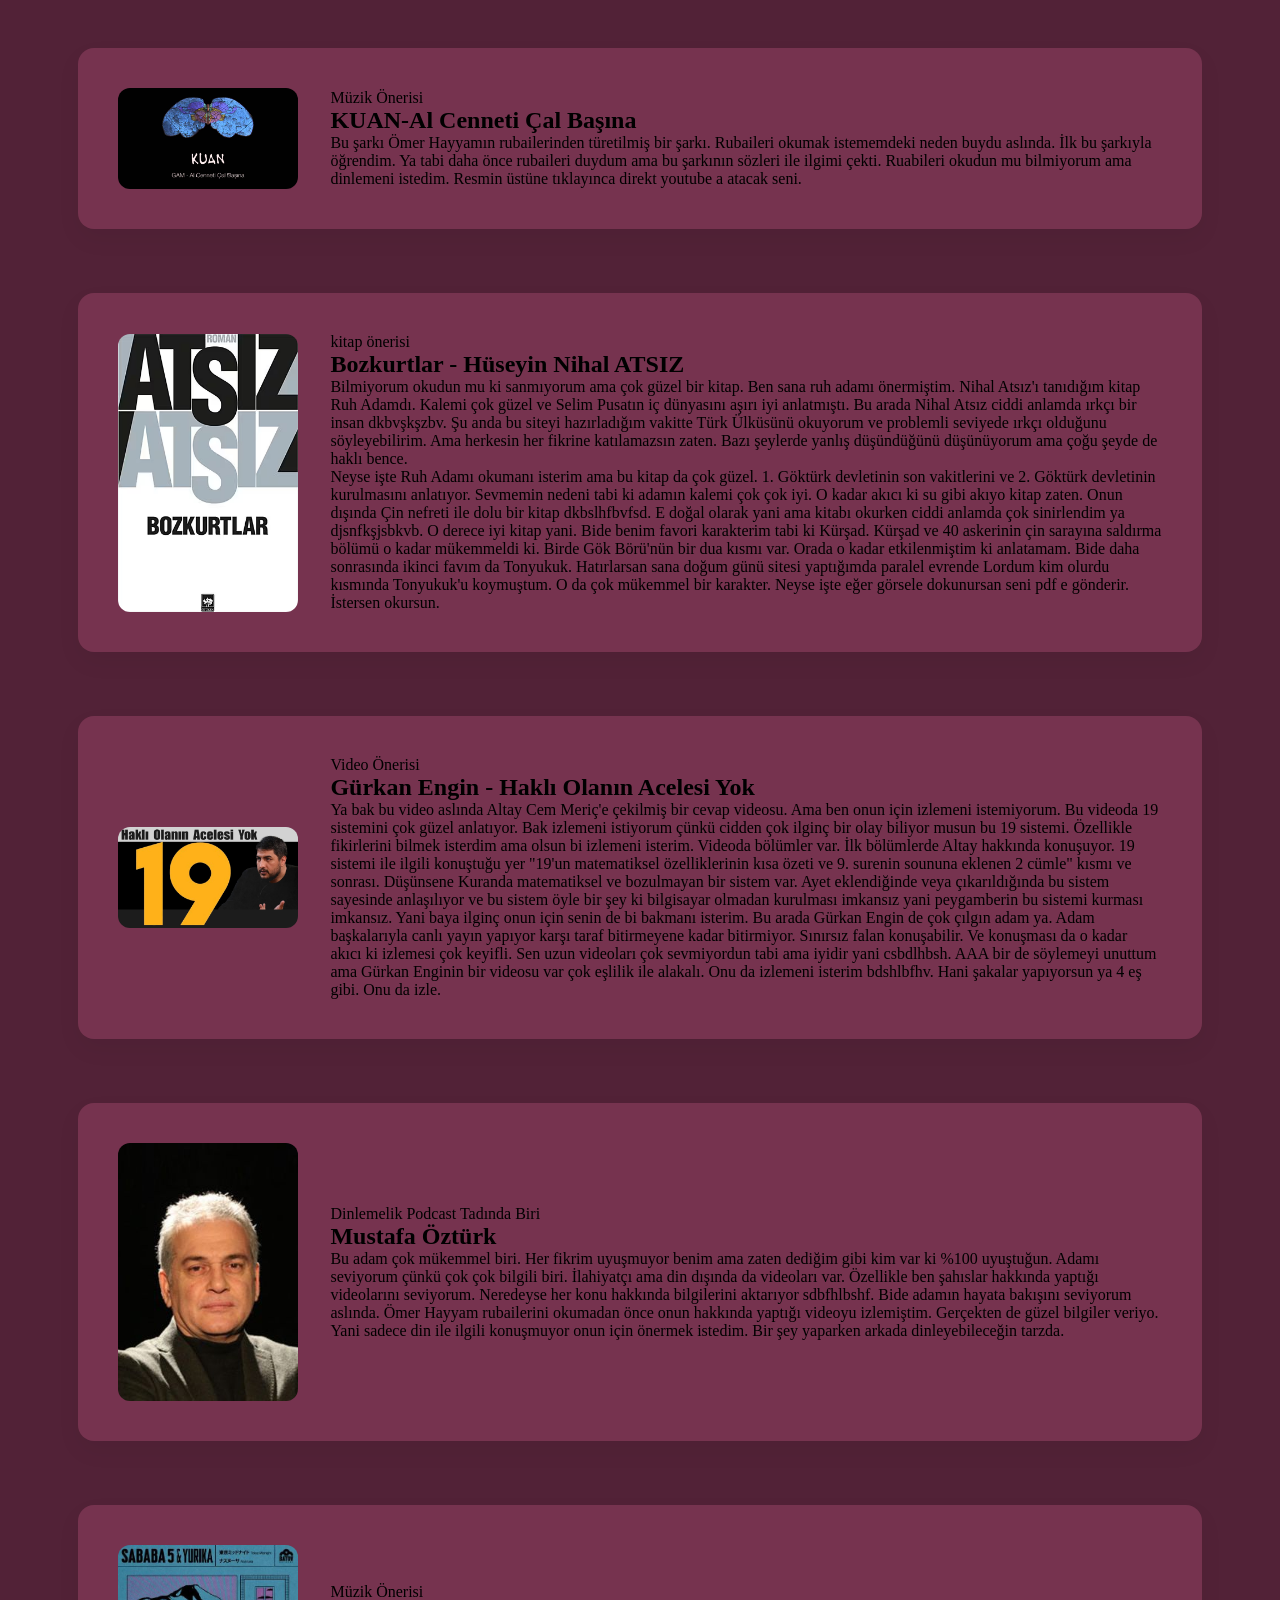
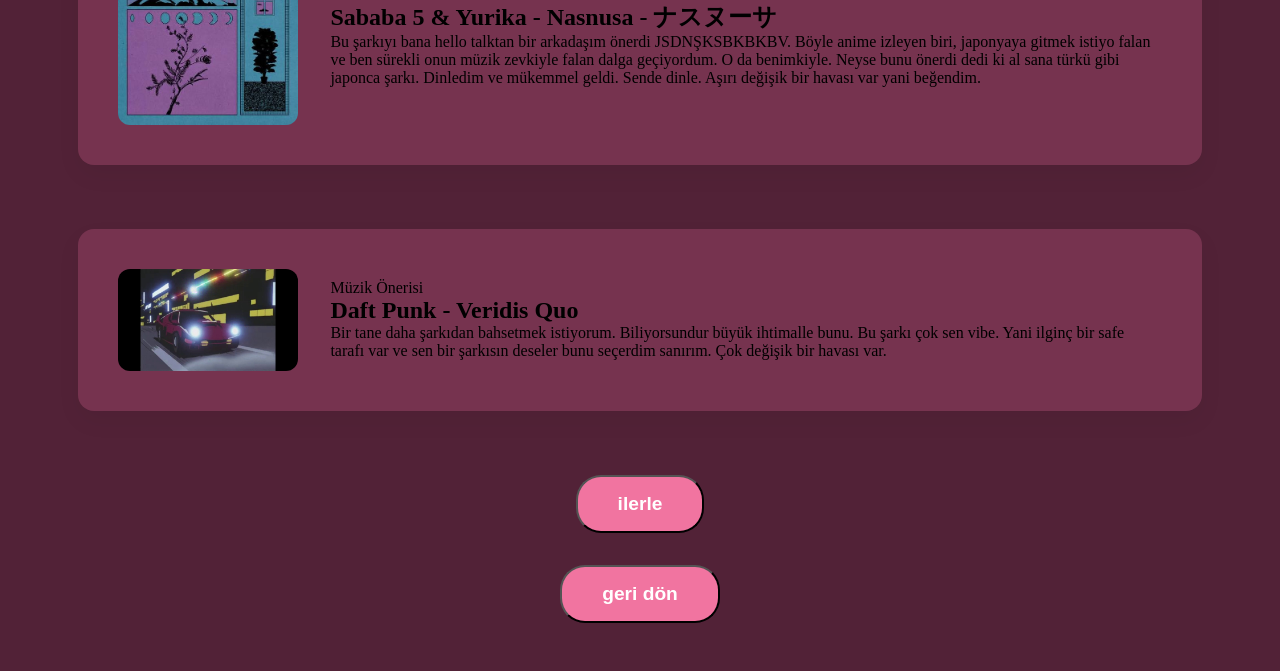
<file: tavsiyeler.html>
<!DOCTYPE html>
<html lang="en">
<head>
    <meta charset="UTF-8">
    <meta name="viewport" content="width=device-width, initial-scale=1.0">
    <title>Boş</title>
    <link rel="stylesheet" href="tavsiyeler.css">
</head>
<body>
    <div class="tavsiye-sayfa">
        <div class="medya-box">
            <div class="resim-alani">
            <a href="https://youtu.be/iVRK1xl4gbA?si=EnDtzsG5sZvBFDTb" target="_blank" class="resim-link">
                <img src="images/alcenneti.jpg" class="kutusu-resim">
            </a>
            </div>
            <div class="metin-alani">
                <span class="etiket">Müzik Önerisi</span>
                <h2>KUAN-Al Cenneti Çal Başına</h2>
                <p>
                    Bu şarkı Ömer Hayyamın rubailerinden türetilmiş bir şarkı. Rubaileri okumak istememdeki 
                    neden buydu aslında. İlk bu şarkıyla öğrendim. Ya tabi daha önce rubaileri duydum ama bu şarkının sözleri ile 
                    ilgimi çekti. Ruabileri okudun mu bilmiyorum ama dinlemeni istedim. Resmin üstüne tıklayınca direkt youtube a atacak seni.
                </p>
            </div>
        </div>

        <div class="medya-box">
            <div class="resim-alani">
                <a href="kitap/bozkurtlar.pdf" target="_blank">
                    <img src="images/bozkurtlar.avif" class="kutusu-resim">
                </a>
            </div>
            <div class="metin-alani">
                <span class="etiket">kitap önerisi</span>
                <h2>Bozkurtlar - Hüseyin Nihal ATSIZ</h2>
                <p>
                    Bilmiyorum okudun mu ki sanmıyorum ama çok güzel bir kitap. Ben sana ruh adamı önermiştim. Nihal Atsız'ı tanıdığım kitap 
                    Ruh Adamdı. Kalemi çok güzel ve Selim Pusatın iç dünyasını aşırı iyi anlatmıştı. Bu arada Nihal Atsız ciddi anlamda ırkçı 
                    bir insan dkbvşkşzbv. Şu anda bu siteyi hazırladığım vakitte Türk Ülküsünü okuyorum ve problemli seviyede ırkçı olduğunu söyleyebilirim. Ama herkesin her 
                    fikrine katılamazsın zaten. Bazı şeylerde yanlış düşündüğünü düşünüyorum ama çoğu şeyde de haklı bence. <br> 
                    Neyse işte Ruh Adamı okumanı isterim ama bu kitap da çok güzel. 1. Göktürk devletinin son vakitlerini ve 2. Göktürk devletinin 
                    kurulmasını anlatıyor. Sevmemin nedeni tabi ki adamın kalemi çok çok iyi. O kadar akıcı ki su gibi akıyo kitap zaten. Onun dışında Çin 
                    nefreti ile dolu bir kitap dkbslhfbvfsd. E doğal olarak yani ama kitabı okurken ciddi anlamda çok sinirlendim ya djsnfkşjsbkvb. O derece 
                    iyi kitap yani. Bide benim favori karakterim tabi ki Kürşad. Kürşad ve 40 askerinin çin sarayına saldırma bölümü o kadar mükemmeldi ki. Birde
                    Gök Börü'nün bir dua kısmı var. Orada o kadar etkilenmiştim ki anlatamam. 
                    Bide daha sonrasında ikinci favım da Tonyukuk. Hatırlarsan sana doğum günü sitesi yaptığımda paralel evrende Lordum kim olurdu kısmında Tonyukuk'u 
                    koymuştum. O da çok mükemmel bir karakter. Neyse işte eğer görsele dokunursan seni pdf e gönderir. İstersen okursun.
                </p>
            </div>
        </div>

        <div class="medya-box">
            <div class="resim-alani">
            <a href="https://youtu.be/9ji4ml-ANLc?si=noSepw3qRz4OinHg" target="_blank" class="resim-link">
                <img src="images/19.jpg" class="kutusu-resim">
            </a>
            </div>
            <div class="metin-alani">
                <span class="etiket">Video Önerisi</span>
                <h2>Gürkan Engin - Haklı Olanın Acelesi Yok</h2>
                <p>
                    Ya bak bu video aslında Altay Cem Meriç'e çekilmiş bir cevap videosu. Ama ben onun için izlemeni istemiyorum. Bu videoda 19 sistemini çok 
                    güzel anlatıyor. Bak izlemeni istiyorum çünkü cidden çok ilginç bir olay biliyor musun bu 19 sistemi. Özellikle fikirlerini bilmek isterdim ama olsun 
                    bi izlemeni isterim. Videoda bölümler var. İlk bölümlerde Altay hakkında konuşuyor. 19 sistemi ile ilgili konuştuğu yer "19'un matematiksel özelliklerinin
                    kısa özeti ve 9. surenin soununa eklenen 2 cümle" kısmı ve sonrası. Düşünsene Kuranda matematiksel ve bozulmayan bir sistem var. Ayet eklendiğinde
                    veya çıkarıldığında bu sistem sayesinde anlaşılıyor ve bu sistem öyle bir şey ki bilgisayar olmadan kurulması imkansız yani peygamberin bu sistemi kurması 
                    imkansız. Yani baya ilginç onun için senin de bi bakmanı isterim. Bu arada Gürkan Engin de çok çılgın adam ya. Adam başkalarıyla canlı yayın yapıyor karşı taraf bitirmeyene
                    kadar bitirmiyor. Sınırsız falan konuşabilir. Ve konuşması da o kadar akıcı ki izlemesi çok keyifli. Sen uzun videoları çok sevmiyordun tabi ama iyidir yani csbdlhbsh.
                    AAA bir de söylemeyi unuttum ama Gürkan Enginin bir videosu var çok eşlilik ile alakalı. Onu da izlemeni isterim bdshlbfhv. Hani şakalar yapıyorsun ya 4 eş gibi. Onu da 
                    izle. 
                </p>
            </div>
        </div>

        <div class="medya-box">
            <div class="resim-alani">
            <a href="https://www.youtube.com/@Mustafa%C3%96zt%C3%BCrkAr%C5%9Fivi" target="_blank" class="resim-link">
                <img src="images/öztürk.jpeg" class="kutusu-resim">
            </a>
            </div>
            <div class="metin-alani">
                <span class="etiket">Dinlemelik Podcast Tadında Biri</span>
                <h2>Mustafa Öztürk</h2>
                <p>
                    Bu adam çok mükemmel biri. Her fikrim uyuşmuyor benim ama zaten dediğim gibi kim var ki %100 uyuştuğun. 
                    Adamı seviyorum çünkü çok çok bilgili biri. İlahiyatçı ama din dışında da videoları var. Özellikle ben şahıslar
                    hakkında yaptığı videolarını seviyorum. Neredeyse her konu hakkında bilgilerini aktarıyor sdbfhlbshf. Bide adamın 
                    hayata bakışını seviyorum aslında. Ömer Hayyam rubailerini okumadan önce onun hakkında yaptığı videoyu izlemiştim.
                    Gerçekten de güzel bilgiler veriyo. Yani sadece din ile ilgili konuşmuyor onun için önermek istedim. Bir şey yaparken
                    arkada dinleyebileceğin tarzda.
                </p>
            </div>
        </div>

        <div class="medya-box">
            <div class="resim-alani">
            <a href="https://youtu.be/6p2yf3E_Z2M?si=VpTd_lXb7mudX6yC" target="_blank" class="resim-link">
                <img src="images/japon.jpeg" class="kutusu-resim">
            </a>
            </div>
            <div class="metin-alani">
                <span class="etiket">Müzik Önerisi</span>
                <h2>Sababa 5 & Yurika - Nasnusa - ナスヌーサ</h2>
                <p>
                    Bu şarkıyı bana hello talktan bir arkadaşım önerdi JSDNŞKSBKBKBV. Böyle anime izleyen biri, japonyaya gitmek istiyo falan ve ben 
                    sürekli onun müzik zevkiyle falan dalga geçiyordum. O da benimkiyle. Neyse bunu önerdi dedi ki al sana türkü gibi japonca şarkı. Dinledim ve mükemmel
                    geldi. Sende dinle. Aşırı değişik bir havası var yani beğendim.
                </p>
            </div>
        </div>

        <div class="medya-box">
            <div class="resim-alani">
            <a href="https://youtu.be/2hxrVSpxHJo?si=oCw44wF5JggOQiRT" target="_blank" class="resim-link">
                <img src="images/veridisquo.jpg" class="kutusu-resim">
            </a>
            </div>
            <div class="metin-alani">
                <span class="etiket">Müzik Önerisi</span>
                <h2>Daft Punk - Veridis Quo</h2>
                <p>
                    Bir tane daha şarkıdan bahsetmek istiyorum. Biliyorsundur büyük ihtimalle bunu. Bu şarkı çok sen vibe. Yani ilginç bir safe 
                    tarafı var ve sen bir şarkısın deseler bunu seçerdim sanırım. Çok değişik bir havası var. 
                </p>
            </div>
        </div>

        <button class="devam-btn">
            <a href="anlatamadiklarim.html">ilerle</a>
        </button>
        <button class="geri-btn">
            <a href="anaHikaye.html">geri dön</a>
        </button>



    </div>
</body>
</html>
</file>
<file: index.css>
* {
    margin: 0;
    padding: 0;
    box-sizing: border-box;
}

.main-container {
    width: 100vw;
    min-height: 100dvh;
    background-color: #522237;
    display: flex;
    justify-content: center;
    align-items: center;
    padding: 2rem;
}

.merkez-box {
    background-color: #76334f;
    width: 95%;
    max-width: 850px;
    padding: 2rem 1.2rem;
    border-radius: 16px;
    box-shadow: 0 10px 25px rgba(0, 0, 0, 0.5);
    text-align: center;
    margin: 0 auto;
}

.merkez-box h1 {
    color: white;
    margin-bottom: 1.2rem;
    font-size: 1.6rem;
}

.merkez-box p {
    color: white;
    line-height: 1.6;
    font-size: 1.05rem;
    margin-bottom: 1.5rem;
}

.devam-btn {
    display: inline-block;
    padding: 1rem 2.5rem;
    font-size: 1.2rem;
    background-color: #f174a0;
    border-radius: 25px;
    font-weight: bold;
    text-decoration: none;
    color: white;
    transition: transform 0.2s ease, background-color 0.2s ease;
}

.devam-btn:hover {
    background-color: #f49bc9;
    transform: scale(1.05);
}
</file>
<file: anaHikaye.css>
*{
    margin: 0;
    padding: 0;
    box-sizing: border-box;
}

.hikaye-sayfa{
    width: 100vw;
    min-height: 100vh;
    background-color: #522237;
    padding: 3rem 1rem;
    display: flex;
    flex-direction: column;
    align-items: center;
    gap: 2rem;
}

.hikaye-box{
    background-color: #76334f;
    width: 95%; /* Mobilde ekranı doldursun */
    max-width: 850px; /* Bilgisayarda ideal genişlikte dursun */
    padding: 2rem 1.2rem; /* Yan boşluklar daraltıldı, yazı genişliğe yayılacak */
    border-radius: 16px;
    box-shadow: 0 10px 25px rgba(0, 0, 0, 0.15);
}

.hikaye-box h2{
    color: white;
    margin-bottom: 1rem;
    font-size: 1.4rem;
}

.hikaye-box p{
    color: white;
    line-height: 1.6;
    font-size: 1.05rem;
}

.geri-btn{
    display: inline-block;
    padding: 1rem 2.5rem;
    font-size: 1.2rem;
    background-color: #f174a0;
    border-radius: 25px;
    font-weight: bold;
    transition: transform 0.2s ease, background-color 0.2s ease;
}

.geri-btn a{
    color: white;
    text-decoration: none;
}

.geri-btn:hover{
    background-color: #f49bc9;
    transform: scale(1.05);
}

.devam-btn{
    display: inline-block;
    padding: 1rem 2.5rem;
    font-size: 1.2rem;
    background-color: #f174a0;
    border-radius: 25px;
    font-weight: bold;
    transition: transform 0.2s ease, background-color 0.2s ease;
}

.devam-btn a{
    color: white;
    text-decoration: none;
}

.devam-btn:hover{
    background-color: #f49bc9;
    transform: scale(1.05);
}
</file>
<file: anlatamadiklarim.css>
*{
    margin: 0;
    padding: 0;
    box-sizing: border-box;
}

.hikaye-sayfa{
    width: 100vw;
    min-height: 100vh;
    background-color: #522237;
    padding: 3rem 1rem;
    display: flex;
    flex-direction: column;
    align-items: center;
    gap: 2rem;
}

.hikaye-sayfa h1{
    color: white;
}

.hikaye-box{
    background-color: #76334f;
    width: 95%; /* Mobilde ekranı doldursun */
    max-width: 850px; /* Bilgisayarda ideal genişlikte dursun */
    padding: 2rem 1.2rem; /* Yan boşluklar daraltıldı, yazı genişliğe yayılacak */
    border-radius: 16px;
    box-shadow: 0 10px 25px rgba(0, 0, 0, 0.15);
}

.hikaye-box h2{
    color: white;
    margin-bottom: 1rem;
    font-size: 1.4rem;
}

.hikaye-box p{
    color: white;
    line-height: 1.6;
    font-size: 1.05rem;
}

.geri-btn{
    display: inline-block;
    padding: 1rem 2.5rem;
    font-size: 1.2rem;
    background-color: #f174a0;
    border-radius: 25px;
    font-weight: bold;
    transition: transform 0.2s ease, background-color 0.2s ease;
}

.geri-btn a{
    color: white;
    text-decoration: none;
}

.geri-btn:hover{
    background-color: #f49bc9;
    transform: scale(1.05);
}

.devam-btn{
    display: inline-block;
    padding: 1rem 2.5rem;
    font-size: 1.2rem;
    background-color: #f174a0;
    border-radius: 25px;
    font-weight: bold;
    transition: transform 0.2s ease, background-color 0.2s ease;
}

.devam-btn a{
    color: white;
    text-decoration: none;
}

.devam-btn:hover{
    background-color: #f49bc9;
    transform: scale(1.05);
}
</file>
<file: arsiv.css>
*{
    margin: 0;
    padding: 0;
    box-sizing: border-box;
}

.mizah-sayfa{
    width: 100vw;
    min-height: 100vh;
    background-color: #522237;
    padding: 3rem 1rem;
    display: flex;
    flex-direction: column;
    align-items: center;
    gap: 2rem;
}

.sayfa-baslik {
    color: white;
    font-size: 1.8rem;
    text-align: center;
    margin-bottom: 0.5rem;
}

.alt-baslik {
    color: white;
    font-size: 1rem;
    text-align: center;
    margin-bottom: 2.5rem;
}

/* PİNTEREST / GALERİ DUVARI DÜZENİ */
/* PİNTEREST / GALERİ DUVARI DÜZENİ */
.galeri-grid {
    width: 100%;
    max-width: 1100px;
    column-count: 3;        /* Masaüstünde 3 sütunlu vitrin */
    column-gap: 2rem;       /* Çerçeveler arası ferah boşluk */
    margin-bottom: 2.5rem;
}

/* VİTRİN / ÇERÇEVELİ KART STİLİ (Polaroid Havası) */
.meme-karti {
    background-color: #ffffff;
    padding: 1rem 1rem 1.5rem 1rem; /* Fotoğrafın etrafında eşit çerçeve payı bırakır */
    border-radius: 8px;           /* Çerçeve köşeleri hafif yumuşak */
    box-shadow: 0 10px 30px rgba(0, 0, 0, 0.08); /* Gerçek bir çerçeve/duvar gölgesi */
    overflow: hidden;
    break-inside: avoid;          
    margin-bottom: 2rem;          
    transition: transform 0.3s ease, box-shadow 0.3s ease;
}

/* Üzerine gelince vitrinden hafifçe bize doğru yaklaşma efekti */
.meme-karti:hover {
    transform: translateY(-6px) scale(1.02);
    box-shadow: 0 15px 35px rgba(0, 0, 0, 0.15);
}

/* Çerçevenin içindeki fotoğraf/video */
.medya {
    width: 100%;
    height: auto;
    display: block;
    border-radius: 4px; /* Fotoğrafın kendi köşeleri */
    background-color: #000;
}

/* Çerçevenin altındaki açıklama alanı */
.kart-aciklama {
    padding-top: 1rem;
    color: #555;
    font-size: 0.95rem;
    line-height: 1.4;
    text-align: center; /* Çerçeve altı notları ortalı olunca polaroid havası verir */
    font-family: sans-serif;
}

/* --- RESPONSIVE --- */
@media (max-width: 900px) {
    .galeri-grid {
        column-count: 2;    /* Tablette 2 sütun */
    }
}

@media (max-width: 600px) {
    .galeri-grid {
        column-count: 1;    /* Telefonda tek sütun */
    }
}

.geri-btn{
    display: inline-block;
    padding: 1rem 2.5rem;
    font-size: 1.2rem;
    background-color: #f174a0;
    border-radius: 25px;
    font-weight: bold;
    transition: transform 0.2s ease, background-color 0.2s ease;
}

.geri-btn a{
    color: white;
    text-decoration: none;
}

.geri-btn:hover{
    background-color: #f49bc9;
    transform: scale(1.05);
}

.devam-btn{
    display: inline-block;
    padding: 1rem 2.5rem;
    font-size: 1.2rem;
    background-color: #f174a0;
    border-radius: 25px;
    font-weight: bold;
    transition: transform 0.2s ease, background-color 0.2s ease;
}

.devam-btn a{
    color: white;
    text-decoration: none;
}

.devam-btn:hover{
    background-color: #f49bc9;
    transform: scale(1.05);
}
</file>
<file: tavsiyeler.css>
*{
    margin: 0;
    padding: 0;
    box-sizing: border-box;
}

.tavsiye-sayfa{
    width: 100vw;
    min-height: 100vh;
    background-color: #522237;
    padding: 3rem 1rem;
    display: flex;
    flex-direction: column;
    align-items: center;
    gap: 2rem;
}

.medya-box{
    background-color: #76334f;
    width: 90%;
    max-width: 95%;
    padding: 2.5rem;
    border-radius: 16px;
    box-shadow: 0 10px 25px rgba(0, 0, 0, 0.05);
    display: flex;
    align-items: center;
    gap: 2rem;
    margin-bottom: 2rem;
}

.resim-alani{
    flex: 0 0 30%;
    max-width: 180px;
}

.resim-link{
    flex-shrink: 0;
}

.kutusu-resim{
    width: 100%;
    height: auto;
    object-fit: cover;
    border-radius: 12px;
    display: block;
    transition: transform 0.2s ease, box-shadow 0.2s ease;
}

.kutusu-resim:hover{
    transform: scale(1.05);
    box-shadow: 0 5px 15px rgba(0, 0, 0, alpha0.15);
}

@media(max-width: 600px){
    .medya-box{
        flex-direction: column;
        text-align: center;
        padding: 1.5rem;
    }

    .resim-alani{
        width: 50%;
        max-width: 150px;
        margin: 0 auto;
    }

    .metin-alani{
        align-items: center;
        margin-top: 1rem;
    }
}

.geri-btn{
    display: inline-block;
    padding: 1rem 2.5rem;
    font-size: 1.2rem;
    background-color: #f174a0;
    border-radius: 25px;
    font-weight: bold;
    transition: transform 0.2s ease, background-color 0.2s ease;
}

.geri-btn a{
    color: white;
    text-decoration: none;
}

.geri-btn:hover{
    background-color: #f49bc9;
    transform: scale(1.05);
}

.devam-btn{
    display: inline-block;
    padding: 1rem 2.5rem;
    font-size: 1.2rem;
    background-color: #f174a0;
    border-radius: 25px;
    font-weight: bold;
    transition: transform 0.2s ease, background-color 0.2s ease;
}

.devam-btn a{
    color: white;
    text-decoration: none;
}

.devam-btn:hover{
    background-color: #f49bc9;
    transform: scale(1.05);
}
</file>
